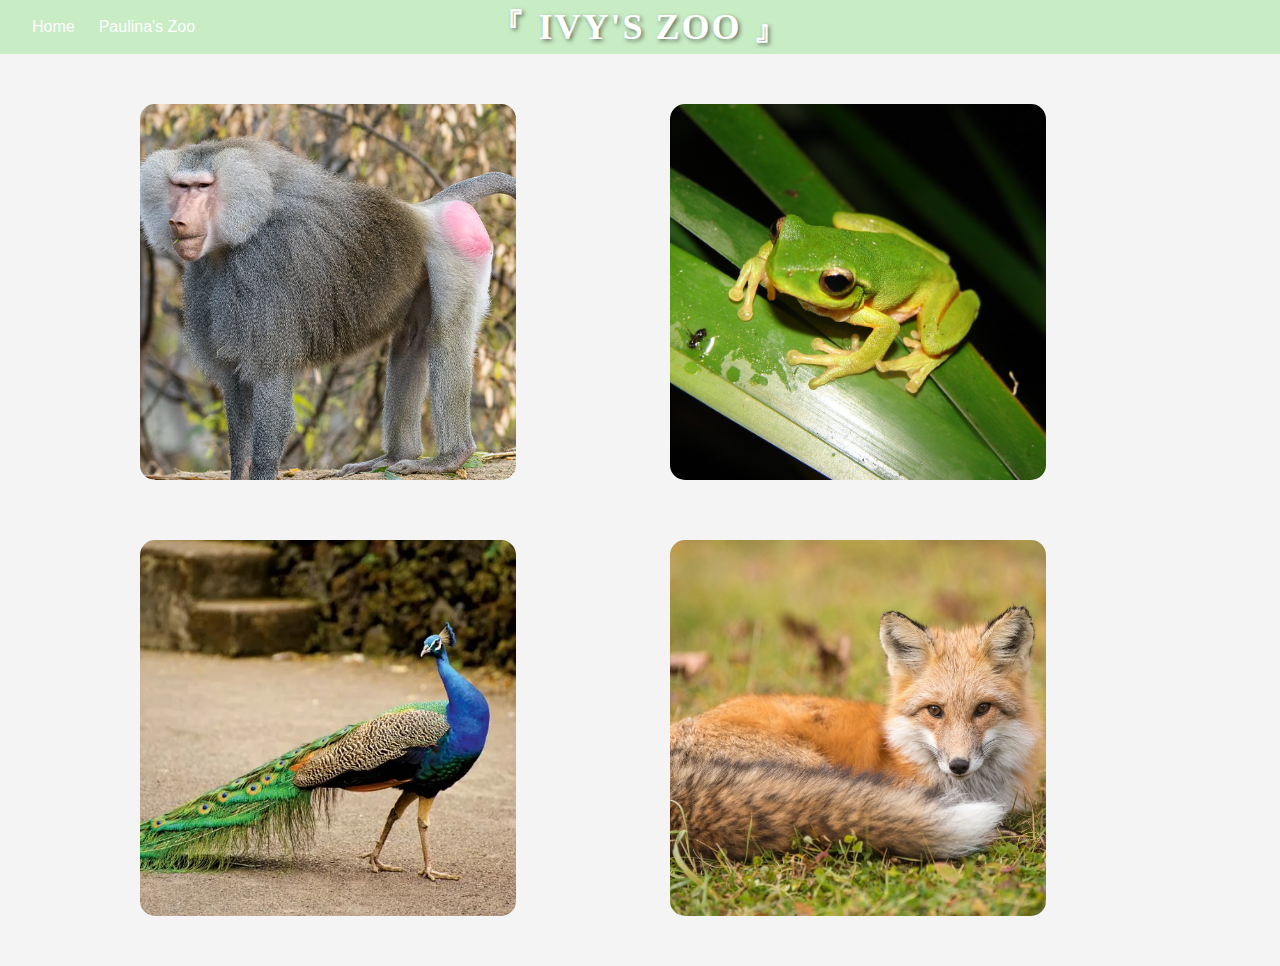
<file: ivy_zoo.html>
<!DOCTYPE html>
<html lang="en">
<head>
    <meta charset="UTF-8">
    <meta name="viewport" content="width=device-width, initial-scale=1.0">
    <title>Ivy's Zoo</title>
    <link rel="stylesheet" href="css/ivy_zoo.css">
</head>
<body>
    <!-- Navbar -->
    <div class="navbar">
        <div class="menu-left">
            <ul>
                <li><a href="index.html">Home</a></li>
                <li><a href="paulina_zoo.html">Paulina's Zoo</a></li>
            </ul>
        </div>
        <div class="logo">『 Ivy's Zoo 』</div>
        <div></div>  
    </div>

    <div class="container">
        <!-- Animal 1 -->
        <div class="animal-card">
            <div class="animal-card-inner">
                <div class="animal-card-front" style="background-image: url('img/baboon.jpg');">
                </div>
                <div class="animal-card-back">
                    <h2>Baboon</h2>
                    <p>Baboons are large, social primates found in Africa and Arabia, known for their strong, dog-like muzzles, 
                      long limbs, and distinctive facial coloration. They live in troops and are highly intelligent, displaying 
                      complex social behaviors and communication. Baboons primarily eat fruits, seeds, and insects.</p>
                </div>
            </div>
        </div>

        <!-- Animal 2 -->
        <div class="animal-card">
            <div class="animal-card-inner">
                <div class="animal-card-front" style="background-image: url('img/frog.jpg');">
                </div>
                <div class="animal-card-back">
                    <h2>Frog</h2>
                    <p>Frogs are amphibians characterized by their smooth, moist skin, long hind legs for jumping, and distinctive 
                      croaking calls. They inhabit various environments, from forests to ponds. Frogs undergo metamorphosis, transitioning 
                      from tadpoles to adults, and play essential roles in ecosystems as both predators and prey.</p>
                </div>
            </div>
        </div>

        <!-- Animal 3 -->
        <div class="animal-card">
            <div class="animal-card-inner">
                <div class="animal-card-front" style="background-image: url('img/peacock.jpg');">
                </div>
                <div class="animal-card-back">
                    <h2>Peacock</h2>
                    <p>Peacocks are large, colorful birds known for their striking iridescent tail feathers, which they fan out in a spectacular display during courtship. 
                      Found in South Asia and other regions, they are symbolically associated with beauty and grace. Peacocks are omnivorous, feeding on seeds, insects, 
                      and small animals.</p>
                </div>
            </div>
        </div>

        <!-- Animal 4 -->
        <div class="animal-card">
            <div class="animal-card-inner">
                <div class="animal-card-front" style="background-image: url('img/fox2.jpg');">
                </div>
                <div class="animal-card-back">
                    <h2>Fox</h2>
                    <p>Foxes are small to medium-sized mammals known for their cunning nature and bushy tails. With pointed ears and sharp features, 
                      they adapt to various habitats. Primarily nocturnal, they are skilled hunters, feeding on small mammals, birds, and fruits. 
                      Their social structures can range from solitary to family groups.</p>
                </div>
            </div>
        </div>


    </div>
</body>
</html>
</file>
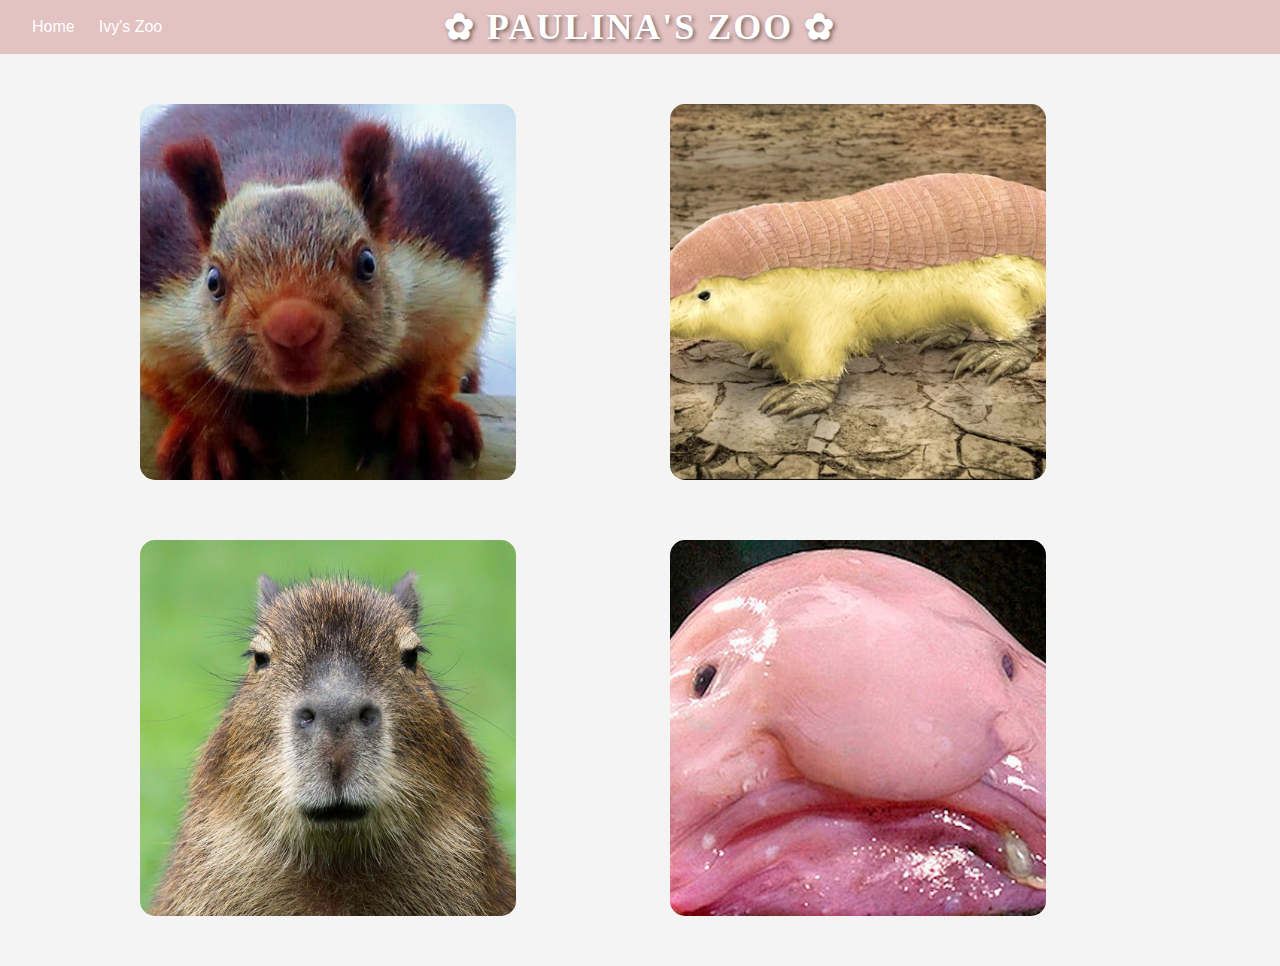
<file: paulina_zoo.html>
<!DOCTYPE html>
<html lang="en">
<head>
    <meta charset="UTF-8">
    <meta name="viewport" content="width=device-width, initial-scale=1.0">
    <title>Paulina's Zoo</title>
    <link rel="stylesheet" href="css/paulina_zoo.css">
</head>
<body>
    <!-- Navbar -->
    <div class="navbar">
        <div class="menu-left">
            <ul>
                <li><a href="index.html">Home</a></li>
                <li><a href="ivy_zoo.html">Ivy's Zoo</a></li>
            </ul>
        </div>
        <div class="logo">✿ Paulina's Zoo ✿</div>
        <div></div>  
    </div>

    <div class="container">
        <!-- Animal 1 -->
        <div class="animal-card">
            <div class="animal-card-inner">
                <div class="animal-card-front" style="background-image: url('img/indian_flying_squirrel.jpg');">
                </div>
                <div class="animal-card-back">
                    <h2>Indian Giant Flying Squirrel</h2>
                    <p>The Indian giant flying squirrel (Petaurista philippensis), also called the large brown flying squirrel or the common giant flying squirrel, is a species of rodent in the family Sciuridae. It is capable of gliding flight using a skin membrane, the patagium, stretched between front and hind legs. It is found in mainland Southeast and South Asia, and southern and central China.

                        This is a large species, with a head and body length of about 43 cm and a tail of 50–52 cm. It has black to gray-brown fur, long and soft on the upper parts and somewhat shorter underneath the body, with a grizzled appearance. </p>
                </div>
            </div>
        </div>

        <!-- Animal 2 -->
        <div class="animal-card">
            <div class="animal-card-inner">
                <div class="animal-card-front" style="background-image: url('img/pink_armadillo.webp');">
                </div>
                <div class="animal-card-back">
                    <h2>Pink Fairy Armadillo</h2>
                    <p>The pink fairy armadillo is the smallest species of armadillo. Pink fairy armadillos have small eyes, silky yellowish white fur, and flexible dorsal shells that are attached to their bodies solely by thin dorsal membranes. 
                         has a unique ability to bury itself in a matter of seconds, using its specialized claws to dig into sandy or loamy soils. This behavior helps protect the armadillo from predators and extreme temperatures, as well as conserve moisture in its arid habitat.
                    </p>
                </div>
            </div>
        </div>

        <!-- Animal 3 -->
        <div class="animal-card">
            <div class="animal-card-inner">
                <div class="animal-card-front" style="background-image: url('img/capybara_face.jpg');">
                </div>
                <div class="animal-card-back">
                    <h2>Capybara</h2>
                    <p>The capybara is the largest living rodent, native to South America.
                        The capybara inhabits savannas and dense forests, and lives near bodies of water. It is a highly social species and can be found in groups as large as 100 individuals, but usually live in groups of 10–20 individuals. The capybara is hunted for its meat and hide and also for grease from its thick fatty skin.
                    </p>
                </div>
            </div>
        </div>

        <!-- Animal 4 -->
        <div class="animal-card">
            <div class="animal-card-inner">
                <div class="animal-card-front" style="background-image: url('img/blobfish.jpg');">
                </div>
                <div class="animal-card-back">
                    <h2>Blobfish</h2>
                    <p>The blobfish is jelly-like and inflates to float around, it eats by waiting for dead organisms to drift down. It has been adopted as the mascot of the UAPS, or Ugly Animal Preservation Society (Yes, it's a real thing!).
                        Blobfish have experienced a major threat to their populations in recent years. Though not much information is known about the species, it is well known that due to being frequent bycatch (unintentionally caught fish) in fishing nets, they could all be declared endangered soon.
                    </p>
                </div>
            </div>
        </div>


    </div>
</body>
</html>
</file>
<file: css/ivy_zoo.css>
/* General styling */
body {
  font-family: 'Arial', sans-serif;
  margin: 0;
  padding: 0;
  background-color: #f4f4f4;
}

/* Navbar container */
.navbar {
  display: flex;
  justify-content: space-between;
  align-items: center;
  background-color: rgb(200, 236, 196);
  padding: 10px 20px;
  position: relative;
}

/* Styling for menu items (Home, Ivy's Zoo) */
.menu-left ul {
  list-style-type: none;
  margin: 0;
  padding: 0;
  display: flex;
}

.menu-left li {
  padding: 8px 12px;
}

.menu-left a {
  text-decoration: none;
  color: white;
  font-size: 16px;
  transition: color 0.3s;
}

.menu-left a:hover {
  color: #ddd;
}

/* Empty div on the right side of the navbar */
.menu-right {
  width: 150px; /* Adjust this width if you add more menu items on the left */
}

/* Centered logo styling */
.logo {
  font-size: 36px;
  font-weight: bold;
  color: white;
  font-family: 'Georgia', serif;
  text-transform: uppercase;
  letter-spacing: 2px;
  text-shadow: 2px 2px 4px rgba(0, 0, 0, 0.5);
  transition: color 0.3s ease-in-out;
  position: absolute;
  left: 50%;
  transform: translateX(-50%);
}

/* Main content grid */
.container {
  display: grid;
  grid-template-columns: repeat(2, 1fr);
  gap: 60px;
  padding: 50px 50px;
  width: 80%;
  max-width: 1000px;
  margin: 0 auto;
}

/* Animal card styling (same as before) */
.animal-card {
  perspective: 1000px;
  width: 80%;
}

.animal-card-inner {
  position: relative;
  width: 100%;
  padding-bottom: 100%;
  transform-style: preserve-3d;
  transition: transform 0.6s;
}

.animal-card:hover .animal-card-inner {
  transform: rotateY(180deg);
}

.animal-card-front, .animal-card-back {
  position: absolute;
  width: 100%;
  height: 100%;
  backface-visibility: hidden;
  border-radius: 15px;
}

.animal-card-front {
  background-size: cover;
  background-position: center;
}

.animal-card-back {
  background-color: #fff;
  transform: rotateY(180deg);
  display: flex;
  justify-content: center;
  align-items: center;
  text-align: center;
  padding: 20px;
  box-shadow: 0px 5px 15px rgba(0, 0, 0, 0.1);
  color: #333;
  flex-direction: column;
}
</file>
<file: css/paulina_zoo.css>
/* General styling */
        body {
            font-family: 'Arial', sans-serif;
            margin: 0;
            padding: 0;
            background-color: #f4f4f4;
        }

        /* Navbar container */
        .navbar {
            display: flex;
            justify-content: space-between;
            align-items: center;
            background-color: rgb(227, 194, 194);
            padding: 10px 20px;
            position: relative;
        }

        /* Styling for menu items (Home, Ivy's Zoo) */
        .menu-left ul {
            list-style-type: none;
            margin: 0;
            padding: 0;
            display: flex;
        }

        .menu-left li {
            padding: 8px 12px;
        }

        .menu-left a {
            text-decoration: none;
            color: white;
            font-size: 16px;
            transition: color 0.3s;
        }

        .menu-left a:hover {
            color: #ddd;
        }

        /* Empty div on the right side of the navbar */
        .menu-right {
            width: 150px; /* Adjust this width if you add more menu items on the left */
        }

        /* Centered logo styling */
        .logo {
            font-size: 36px;
            font-weight: bold;
            color: white;
            font-family: 'Georgia', serif;
            text-transform: uppercase;
            letter-spacing: 2px;
            text-shadow: 2px 2px 4px rgba(0, 0, 0, 0.5);
            transition: color 0.3s ease-in-out;
            position: absolute;
            left: 50%;
            transform: translateX(-50%);
        }

        /* Main content grid */
        .container {
            display: grid;
            grid-template-columns: repeat(2, 1fr);
            gap: 60px;
            padding: 50px 50px;
            width: 80%;
            max-width: 1000px;
            margin: 0 auto;
        }

        /* Animal card styling (same as before) */
        .animal-card {
            perspective: 1000px;
            width: 80%;
        }

        .animal-card-inner {
            position: relative;
            width: 100%;
            padding-bottom: 100%;
            transform-style: preserve-3d;
            transition: transform 0.6s;
        }

        .animal-card:hover .animal-card-inner {
            transform: rotateY(180deg);
        }

        .animal-card-front, .animal-card-back {
            position: absolute;
            width: 100%;
            height: 100%;
            backface-visibility: hidden;
            border-radius: 15px;
        }

        .animal-card-front {
            background-size: cover;
            background-position: center;
        }

        .animal-card-back {
            background-color: #fff;
            transform: rotateY(180deg);
            display: flex;
            justify-content: center;
            align-items: center;
            text-align: center;
            padding: 20px;
            box-shadow: 0px 5px 15px rgba(0, 0, 0, 0.1);
            color: #333;
            flex-direction: column;
        }
</file>
